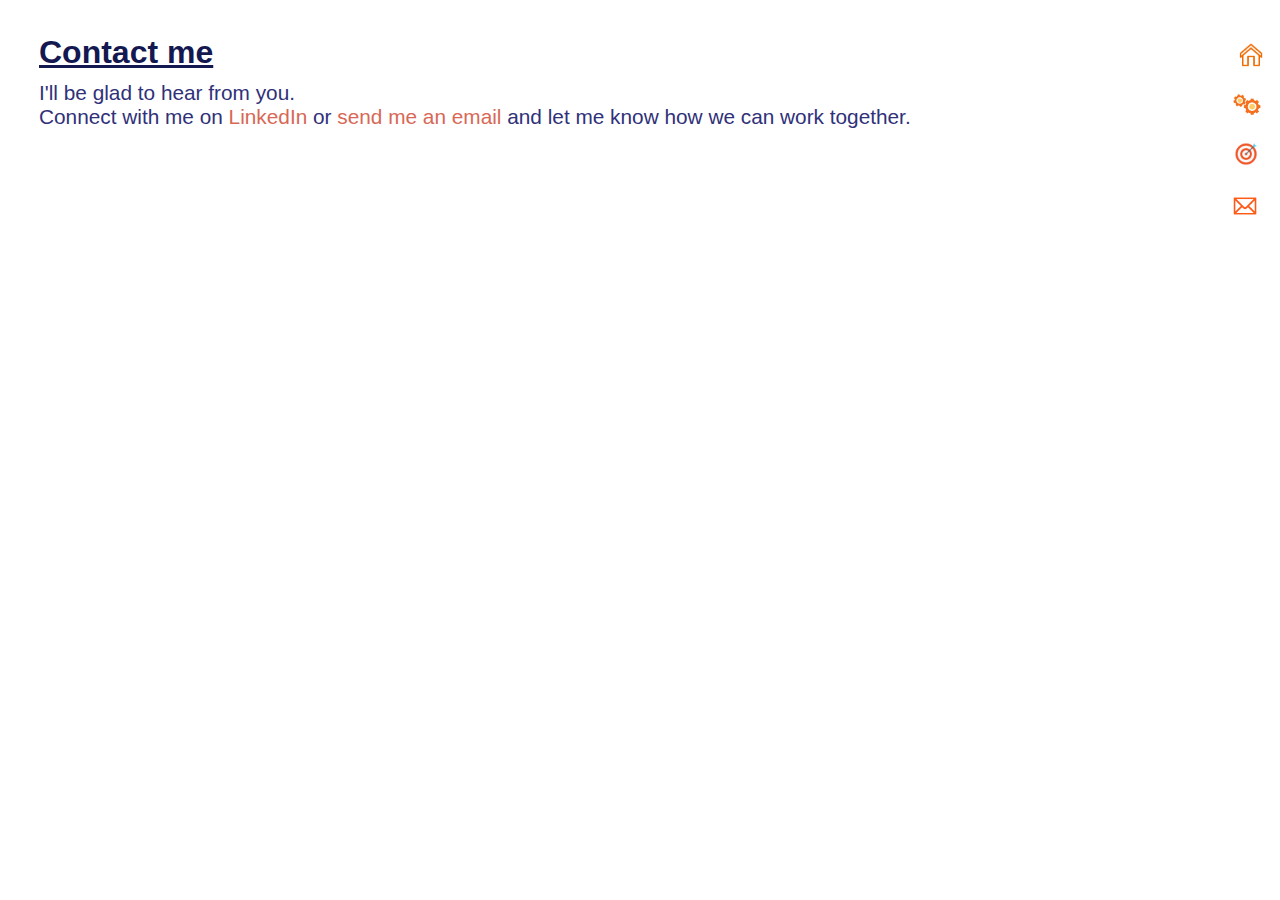
<file: contactme.html>
<!DOCTYPE html>
<html lang="en">

<head>
    <meta charset="UTF-8">
    <meta name="viewport" content="width=device-width, initial-scale=1.0">
    <link rel="stylesheet" href="index.css" type="text/css">
    <title>Contact | Portfolio</title>
    <style>
        h2 {
            /* padding: 10px; */
            font-size: 2em;
            margin-bottom: 10px;
            text-decoration: underline;
            color: #141850;
        }
        .body{
            padding-top: 2px;
            padding-left: 2px;
        }

        /* .contact-image {
            padding-bottom: 5px;
            width: 55.5%;
        } */
    </style>
</head>

<body>
    <header>
        <div class="navbar">
        <nav>
            <ul>
                <li><a href="index.html"><img src="icons/home-icon.png" alt="home-icon" class="home icon"/></a></li>
                <li><a href="skills.html"><img src="icons/skills-icon.png" alt="skills-icon" class="sklls icon"/></a></li>
                <li><a href="projects.html"><img src="icons/projects-icon.png" alt="projects-icon" class="proj icon"/></a></li>
                <li><a href="contactme.html"><img src="icons/contact-icon.png" alt="contact-icon" class="contact icon"/></a></li>
            </ul>
        </nav>
        </div>
    </header>
    <main>
        <article>
            <div class="body">
            <h2>Contact me</h2>
            <!-- <img src="images/contactme-image.jpeg"
                alt="" class="contact-image"> -->
            <p>I'll be glad to hear from you.</p>
            <p>
                Connect with me on <a href="https://www.linkedin.com/in/taiwo-famakinde-50284315b/"> LinkedIn</a> or
                <a href="mailto:famaktaiwo7@gmail.com?subject=Interested%20in%20working%20with%20you."
                    class="email">send me an email</a>
                and let me know how we can work together.
            </p>
            </div>
        </article>
    </main>

</body>

</html>
</file>
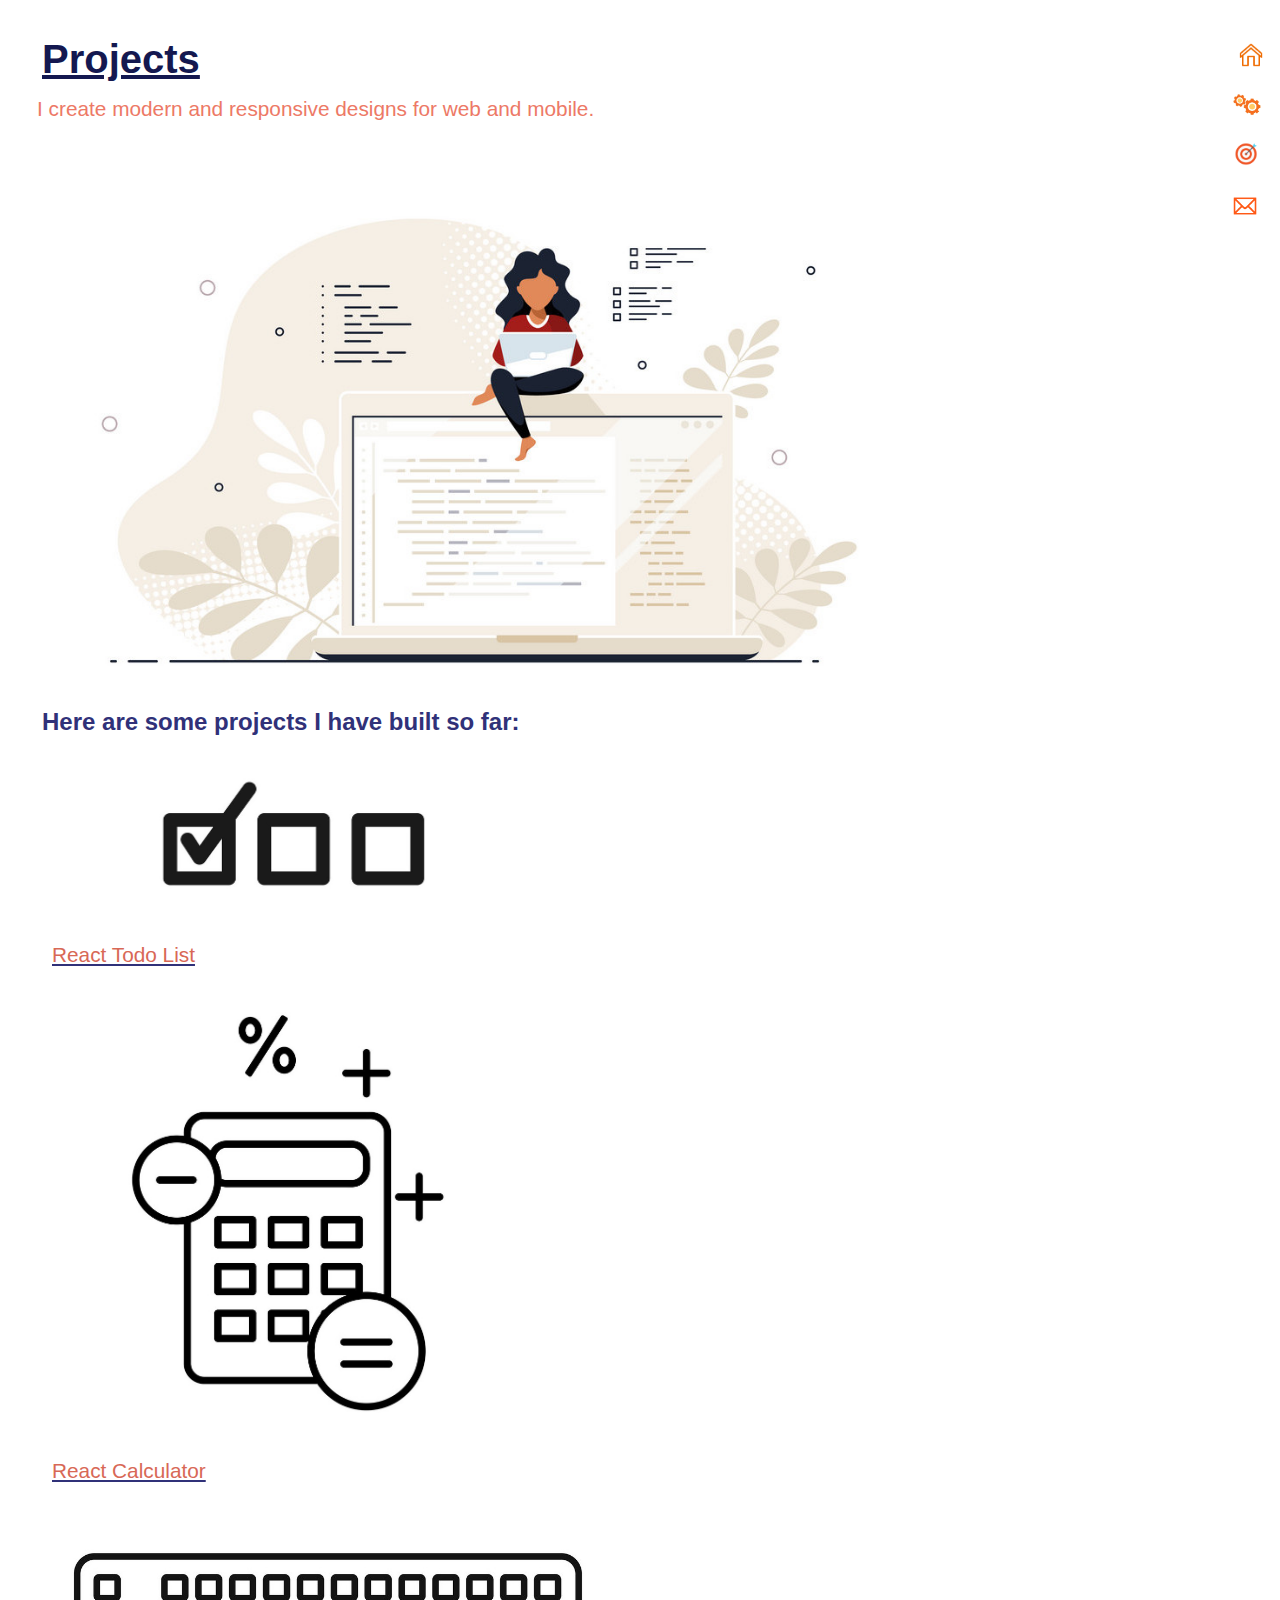
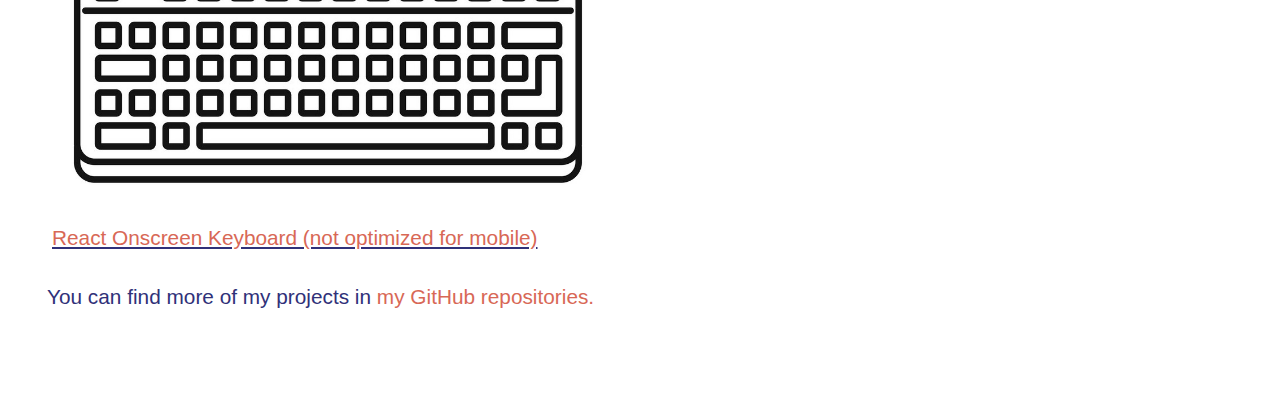
<file: projects.html>
<!DOCTYPE html>
<html lang="en">

<head>
    <meta charset="UTF-8">
    <meta name="viewport" content="width=device-width, initial-scale=1.0">
    <link rel="stylesheet" href="index.css" type="text/css">
    <title>Projects | Portfolio</title>
    <style>
        h2 {
            font-size: 2.5em;
            color: #141850;
            text-decoration: underline;
            margin: 5px;
        }

        h3 {
            font-size: 1.5em;
            color: #303179;
            margin: 5px;
        }

        img{
            width: 90%;
            margin-left: 1px;
        }

        .projects-section{
            margin-top: 15px;
        }

        .proj-img {
            width: 50%;
            padding-bottom: 10px;
            margin-left: 5px;
        }

        .desc {
            color: #ed7966;
            padding-top: 10px;
        }

        .github {
            margin: 10px;
        }

        .projects-grid {
            display: block;
            padding-bottom: 10px;
        }

        .keyboard {
            width: 60%;
            margin-top: 20px;
            padding-bottom: 3px;
        }

        .project {
            margin: 15px;
        }

        .project-title {
            text-decoration: underline;
            
        }
    </style>
</head>

<body>
    <header>
        <div class="navbar">
        <nav>
            <ul>
                <li><a href="index.html"><img src="icons/home-icon.png" alt="home-icon" class="home icon"/></a></li>
                <li><a href="skills.html"><img src="icons/skills-icon.png" alt="skills-icon" class="sklls icon"/></a></li>
                <li><a href="projects.html"><img src="icons/projects-icon.png" alt="projects-icon" class="proj icon"/></a></li>
                <li><a href="contactme.html"><img src="icons/contact-icon.png" alt="contact-icon" class="contact icon"/></a></li>
            </ul>
        </nav>
        </div>
    </header>
    <main>
        <article>
                <h2>Projects</h2>
                <p class="desc">I create modern and responsive designs for web and mobile.</p>

                <img src="images/project-image.jpeg" alt="woman-coding">

                <h3 class="heading">Here are some projects I have built so far:</h3>

                <div class="projects-section">
                <div class="project">
                    <img src="images/todo-image.jpeg" alt="todolist" class="proj-img">
                    <a href="https://react-todo-app-virid.vercel.app/" target="_blank" class="project-tile">
                        <p class="project-title">React Todo List
                    </a></p>
                </div>

                <div class="projects-grid">
                    <div class="project">
                        <img src="images/calculator-image.jpeg" alt="calculator" class="proj-img">
                        <a href="https://react-calculator-app-blond.vercel.app/" target="_blank" class="project-tile">
                            <p class="project-title">React Calculator
                        </a> </p>
                    </div> 

                    <div class="project">
                        <img src="images/keyboard-image.jpeg" alt="" class="keyboard">
                        <a href="https://react-onscreen-keyboard.vercel.app/" target="_blank" class="project-tile">
                            <p class="project-title">React Onscreen Keyboard (not optimized for mobile)
                        </a></p>
                    </div>
                </div>
                </div>

                <p class="github">You can find more of my projects in <a
                        href="https://github.com/taiwocodes?tab=repositories" target="_blank"> my GitHub repositories.
                </p>
                </a>

        </article>
    </main>

</body>

</html>
</file>
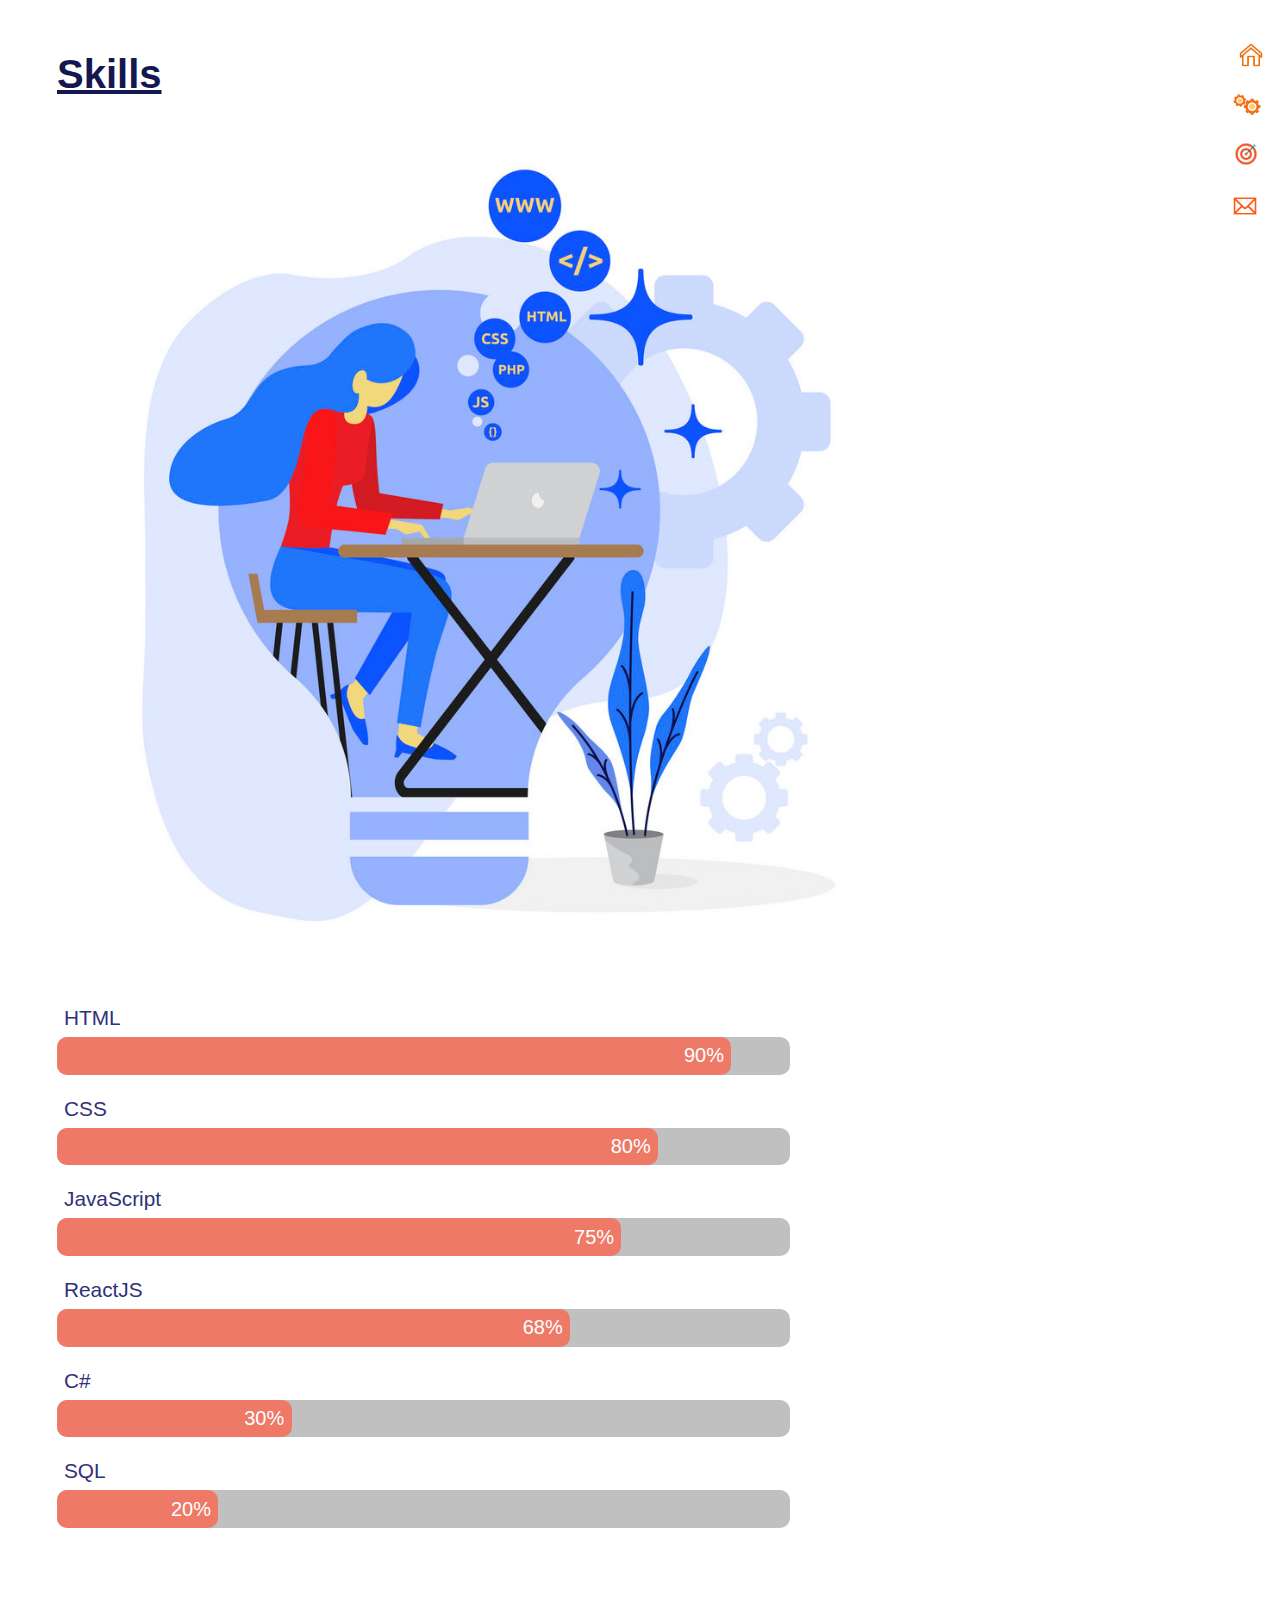
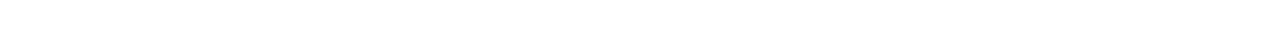
<file: skills.html>
<!DOCTYPE html>
<html lang="en">
	<head>
		<meta charset="UTF-8" />
		<meta name="viewport" content="width=device-width, initial-scale=1.0" />
		<link rel="stylesheet" href="index.css" type="text/css" />
		<title>Skills | Portfolio</title>
		<style>
			h2 {
				font-size: 2.5em;
				margin: 20px;
				color: #141850;
				text-decoration: underline;
			}

			.skills-image {
				width: 90%;
			}

			.skills-section {
				margin: 20px;
			}

			p {
				padding: 7px;
			}

			.bar {
				background-color: rgb(192, 192, 192);
				width: 80%;
				border-radius: 10px;
			}

			.skill {
				background-color: #ed7966;
				color: white;
				padding: 1%;
				text-align: right;
				font-size: 20px;
				border-radius: 10px;
			}

			.each-skill {
				padding-bottom: 15px;
			}

			.html {
				width: 90%;
			}

			.css {
				width: 80%;
			}

			.javascript {
				width: 75%;
			}

			.react {
				width: 68%;
			}

			.c-sharp {
				width: 30%;
			}

			.sql {
				width: 20%;
			}

			.resume {
				margin: 10px;
			}
		</style>
	</head>

	<body>
		<header>
			<div class="navbar">
			<nav>
				<ul>
					<li><a href="index.html"><img src="icons/home-icon.png" alt="home-icon" class="home icon"/></a></li>
					<li><a href="skills.html"><img src="icons/skills-icon.png" alt="skills-icon" class="sklls icon"/></a></li>
					<li><a href="projects.html"><img src="icons/projects-icon.png" alt="projects-icon" class="proj icon"/></a></li>
					<li><a href="contactme.html"><img src="icons/contact-icon.png" alt="contact-icon" class="contact icon"/></a></li>
				</ul>
			</nav>
			</div>
		</header>
		<main>
			<article>
				<h2>Skills</h2>
				<img src="images/skill.jpeg" alt="" class="skills-image">
				<div class="skills-section">
					<div class="each-skill">
						<p>HTML</p>
						<div class="bar">
							<div class="skill html">90%</div>
						</div>
					</div>

					<div class="each-skill">
						<p>CSS</p>
						<div class="bar">
							<div class="skill css">80%</div>
						</div>
					</div>

					<div class="each-skill">
						<p>JavaScript</p>
						<div class="bar">
							<div class="skill javascript">75%</div>
						</div>
					</div>

					<div class="each-skill">
						<p>ReactJS</p>
						<div class="bar">
							<div class="skill react">68%</div>
						</div>
					</div>

					<div class="each-skill">
						<p>C#</p>
						<div class="bar">
							<div class="skill c-sharp">30%</div>
						</div>
					</div>

					<div class="each-skill">
						<p>SQL</p>
						<div class="bar">
							<div class="skill sql">20%</div>
						</div>
					</div>
				</div>

				<!-- <div class="resume">
					<p>
						<a
							href="https://drive.google.com/file/d/1MstfgXbCkjW5qv2Z7nE6gwFx2QFstlGs/view?usp=sharing"
							>Click here </a>to view my resume.
					</p>
				</div> -->
			</article>
		</main>
	</body>
</html>
</file>
<file: index.css>
* {
	margin: 0;
}

html,
body {
	height: 100%;
    width: 100%;
}

body {
    font-family: 'Gill Sans', 'Gill Sans MT', Calibri, 'Trebuchet MS', sans-serif;
}

p {
	font-size: 1.3em;
	padding-right: 5px;
    color: #303179;
}

p > a {
    color: #d86856;
	/* font-weight: inherit; */
    text-decoration: none;
}
a:hover {
    color: #d86856;
}

header {
	display: block;
	position: fixed;
	top: 0;
	left: 0;
	width: 100%;
	padding: 13px;
}



.navbar{
	padding: 20px;
	/* margin-top: 10px; */
}

nav > ul > li {
	display: block;
	margin: 10px;
	padding-bottom: 8px;
	text-align: right;
	list-style: none;
}

.icon{
	width: 2.25em;
}

.home{
	width: 1.5em;
}

.sklls{
	width: 2em;
}

.proj{
	width: 1.5em;
	padding-right: 5px;
}


main {
	display: block;
	padding-bottom: 3em;
	min-height: 85%;
	text-align: left;
	margin-left: 5px;
}

img {
align-content: center;
    height: auto;
	margin-left: 20px;
}

aside,
article {
	padding: 2em;
}

article {
	width: 75%;
}

.columns {
	display: flex;
}

@media only screen and (min-width: 550px) {
	main {
		display: flex;
	}

	aside {
		margin-left: 2%;
	}
}
</file>
